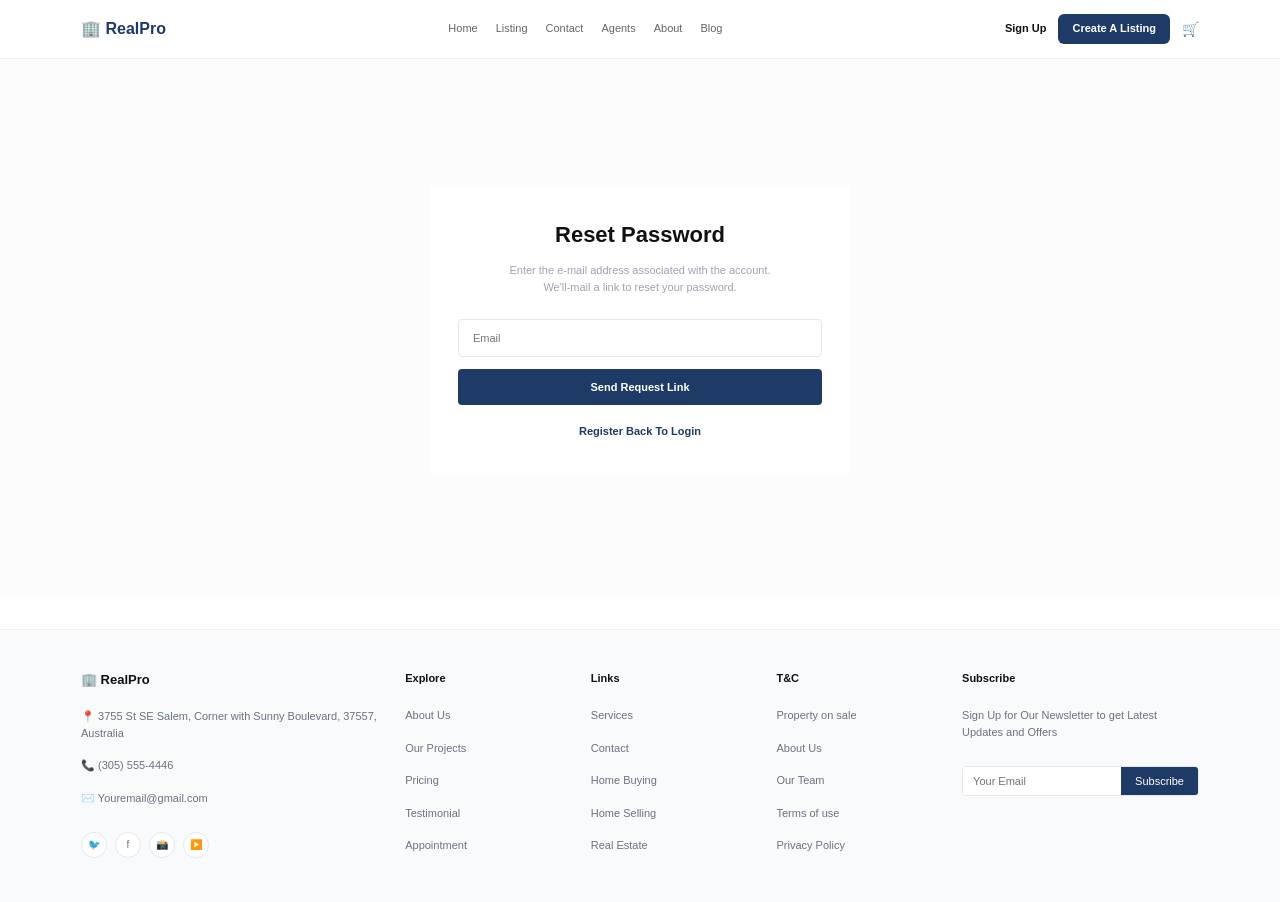
<file: reset-password.html>
<head>
<meta charset="UTF-8">
<meta name="viewport" content="width=device-width, initial-scale=1">
<title>Reset Password - RealPro</title>
<link rel="stylesheet" href="style.css">
</head>
</head>
<body>

<header class="top-header">
<div class="container">
<div class="logo">🏢 RealPro</div>
<div class="hamburger" onclick="toggleMenu()">☰</div>
<nav id="navMenu">
<a href="index.html">Home</a>
<a href="listing.html">Listing</a>
<a href="contact.html">Contact</a>
<a href="agent.html">Agents</a>
<a href="about.html">About</a>
<a href="blog.html">Blog</a>
</nav>
<div class="header-right">
<a href="signup.html" class="signup">Sign Up</a>
<a class="create-btn">Create A Listing</a>
<a class="cart">🛒</a>
</div>
</div>
</header>

<div class="reset-wrap">
<div class="reset-box">
<h2>Reset Password</h2>
<p class="sub">Enter the e-mail address associated with the account.<br>We'll-mail a link to reset your password.</p>

<form>
<input type="email" placeholder="Email" class="email-input">
<button type="submit" class="send-btn">Send Request Link</button>
<a href="signin.html" class="back-link">Register Back To Login</a>
</form>
</div>
</div>

<div class="blue-line"></div>

<footer class="main-footer">
<div class="container footer-grid">
<div class="f-col brand">
<div class="flogo">🏢 RealPro</div>
<p>📍 3755 St SE Salem, Corner with Sunny Boulevard, 37557, Australia</p>
<p>📞 (305) 555-4446</p>
<p>✉️ Youremail@gmail.com</p>
<div class="fsocials"><span>🐦</span><span>f</span><span>📸</span><span>▶️</span></div>
</div>
<div class="f-col"><h4>Explore</h4><a>About Us</a><a>Our Projects</a><a>Pricing</a><a>Testimonial</a><a>Appointment</a></div>
<div class="f-col"><h4>Links</h4><a>Services</a><a>Contact</a><a>Home Buying</a><a>Home Selling</a><a>Real Estate</a></div>
<div class="f-col"><h4>T&C</h4><a>Property on sale</a><a>About Us</a><a>Our Team</a><a>Terms of use</a><a>Privacy Policy</a></div>
<div class="f-col sub"><h4>Subscribe</h4><p>Sign Up for Our Newsletter to get Latest Updates and Offers</p><div class="subbox"><input placeholder="Your Email"><button>Subscribe</button></div></div>
</div>
</footer>

<script>
function toggleMenu(){
  document.getElementById('navMenu').classList.toggle('show');
}
</script>

<script>
// SHOW LOGGED IN USER IN HEADER
const loggedIn = localStorage.getItem('realpro_logged_in');
const savedUser = JSON.parse(localStorage.getItem('realpro_user'));
const headerRight = document.querySelector('.header-right');

if(loggedIn === 'true' && savedUser && headerRight){
  headerRight.innerHTML = `
    <span style="margin-right:10px; font-weight:600;">Hi, ${savedUser.name} 👋</span>
    <a onclick="logout()" style="cursor:pointer; background:#e74c3c; color:white; padding:6px 12px; border-radius:5px;">Logout</a>
    <a class="create-btn">Create A Listing</a>
    <a class="cart">🛒</a>
  `;
}

function logout(){
  localStorage.removeItem('realpro_logged_in');
  alert('Logged out');
  window.location.href = 'signin.html';
}
</script>

</body>
</html>
</file>
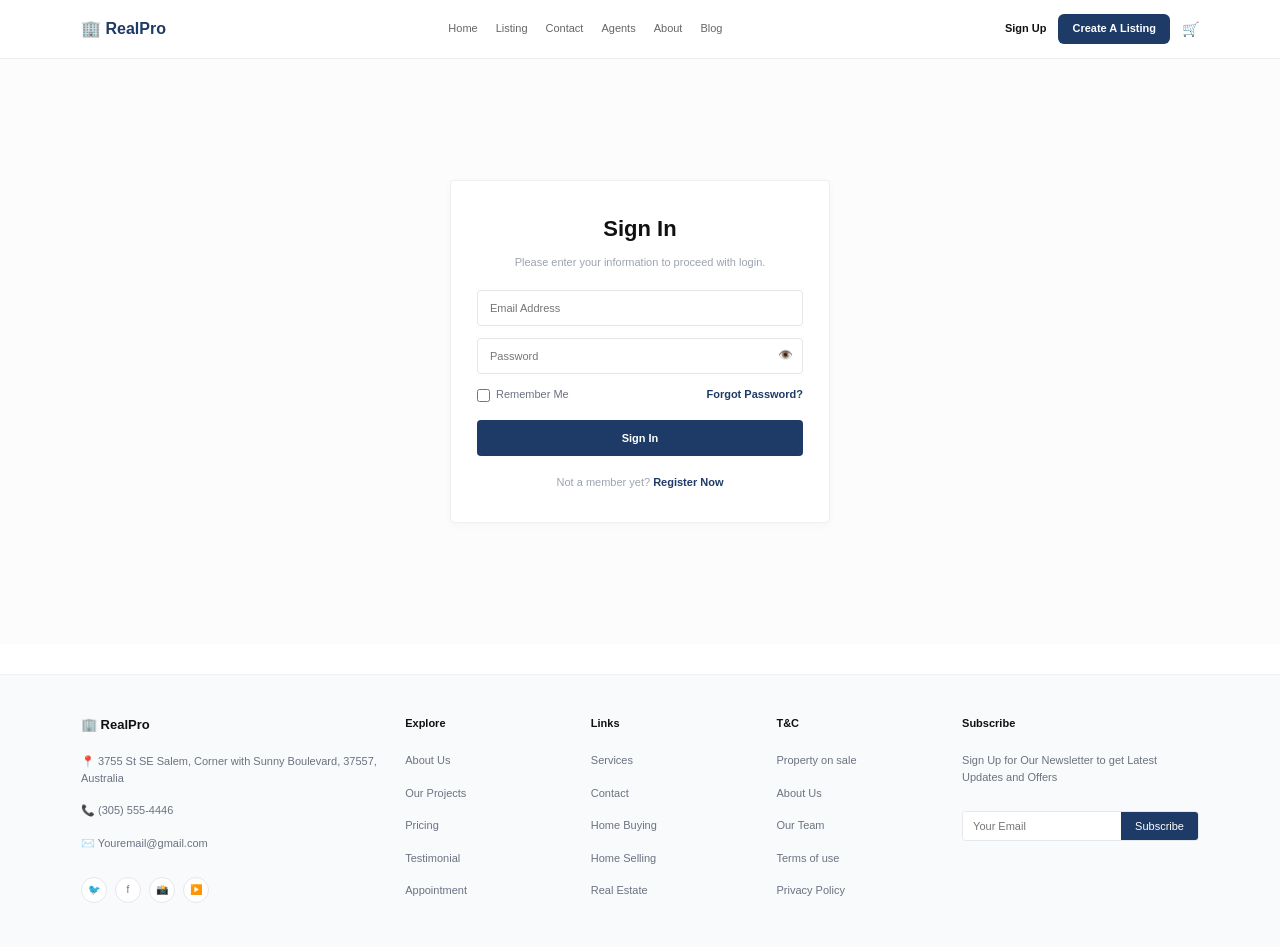
<file: signin.html>
<head>
<meta charset="UTF-8">
<meta name="viewport" content="width=device-width, initial-scale=1">
<title>Sign In - RealPro</title>
<link rel="stylesheet" href="style.css">
</head>
<body>

<header class="top-header">
<div class="container">
<div class="logo">🏢 RealPro</div>
<div class="hamburger" onclick="toggleMenu()">☰</div>
<nav id="navMenu">
<a href="index.html">Home</a>
<a href="listing.html">Listing</a>
<a href="contact.html">Contact</a>
<a href="agent.html">Agents</a>
<a href="about.html">About</a>
<a href="blog.html">Blog</a>
</nav>
<div class="header-right">
<a href="signup.html" class="signup">Sign Up</a>
<a class="create-btn">Create A Listing</a>
<a class="cart">🛒</a>
</div>
</div>
</header>

<div class="signin-wrap">
<div class="signin-box">
<h2>Sign In</h2>
<p class="sub">Please enter your information to proceed with login.</p>

<form>
<div class="field">
<input type="email" placeholder="Email Address" id="email" required>
</div>

<div class="field">
<input type="password" placeholder="Password" id="password" required>
<span class="eye" onclick="toggle()">👁️</span>
</div>

<div class="row">
<label><input type="checkbox"> Remember Me</label>
<a href="reset-password.html" class="forgot">Forgot Password?</a>
</div>

<button type="submit" class="signin-btn">Sign In</button>

<p class="bottom-text">Not a member yet? <a href="signup.html">Register Now</a></p>
</form>
</div>
</div>

<div class="blue-line"></div>

<footer class="main-footer">
<div class="container footer-grid">
<div class="f-col brand">
<div class="flogo">🏢 RealPro</div>
<p>📍 3755 St SE Salem, Corner with Sunny Boulevard, 37557, Australia</p>
<p>📞 (305) 555-4446</p>
<p>✉️ Youremail@gmail.com</p>
<div class="fsocials"><span>🐦</span><span>f</span><span>📸</span><span>▶️</span></div>
</div>
<div class="f-col"><h4>Explore</h4><a>About Us</a><a>Our Projects</a><a>Pricing</a><a>Testimonial</a><a>Appointment</a></div>
<div class="f-col"><h4>Links</h4><a>Services</a><a>Contact</a><a>Home Buying</a><a>Home Selling</a><a>Real Estate</a></div>
<div class="f-col"><h4>T&C</h4><a>Property on sale</a><a>About Us</a><a>Our Team</a><a>Terms of use</a><a>Privacy Policy</a></div>
<div class="f-col sub"><h4>Subscribe</h4><p>Sign Up for Our Newsletter to get Latest Updates and Offers</p><div class="subbox"><input placeholder="Your Email"><button>Subscribe</button></div></div>
</div>
</footer>

<script>
function toggle(){
  let p=document.getElementById('password');
  p.type = p.type==='password' ? 'text' : 'password';
}

function toggleMenu(){
  document.getElementById('navMenu').classList.toggle('show');
}

// LOGIN LOGIC - FIXED
document.querySelector('form').addEventListener('submit', function(e){
  e.preventDefault();
  const email = document.getElementById('email').value;
  const password = document.getElementById('password').value;
  
  const saved = JSON.parse(localStorage.getItem('realpro_user'));
  
  if(!saved){
    alert('No account found. Please sign up first');
    window.location.href = 'signup.html';
    return;
  }
  
  if(saved.email === email && saved.password === password){
    alert('Login successful! Welcome ' + saved.name);
    localStorage.setItem('realpro_logged_in', 'true');
    window.location.href = 'index.html';
  } else {
    alert('Wrong email or password');
  }
});
</script>

<script>
// SHOW LOGGED IN USER IN HEADER
const loggedIn = localStorage.getItem('realpro_logged_in');
const savedUser = JSON.parse(localStorage.getItem('realpro_user'));
const headerRight = document.querySelector('.header-right');

if(loggedIn === 'true' && savedUser && headerRight){
  headerRight.innerHTML = `
    <span style="margin-right:10px; font-weight:600;">Hi, ${savedUser.name} 👋</span>
    <a onclick="logout()" style="cursor:pointer; background:#e74c3c; color:white; padding:6px 12px; border-radius:5px;">Logout</a>
    <a class="create-btn">Create A Listing</a>
    <a class="cart">🛒</a>
  `;
}

function logout(){
  localStorage.removeItem('realpro_logged_in');
  alert('Logged out');
  window.location.href = 'signin.html';
}
</script>

</body>
</html>
</file>
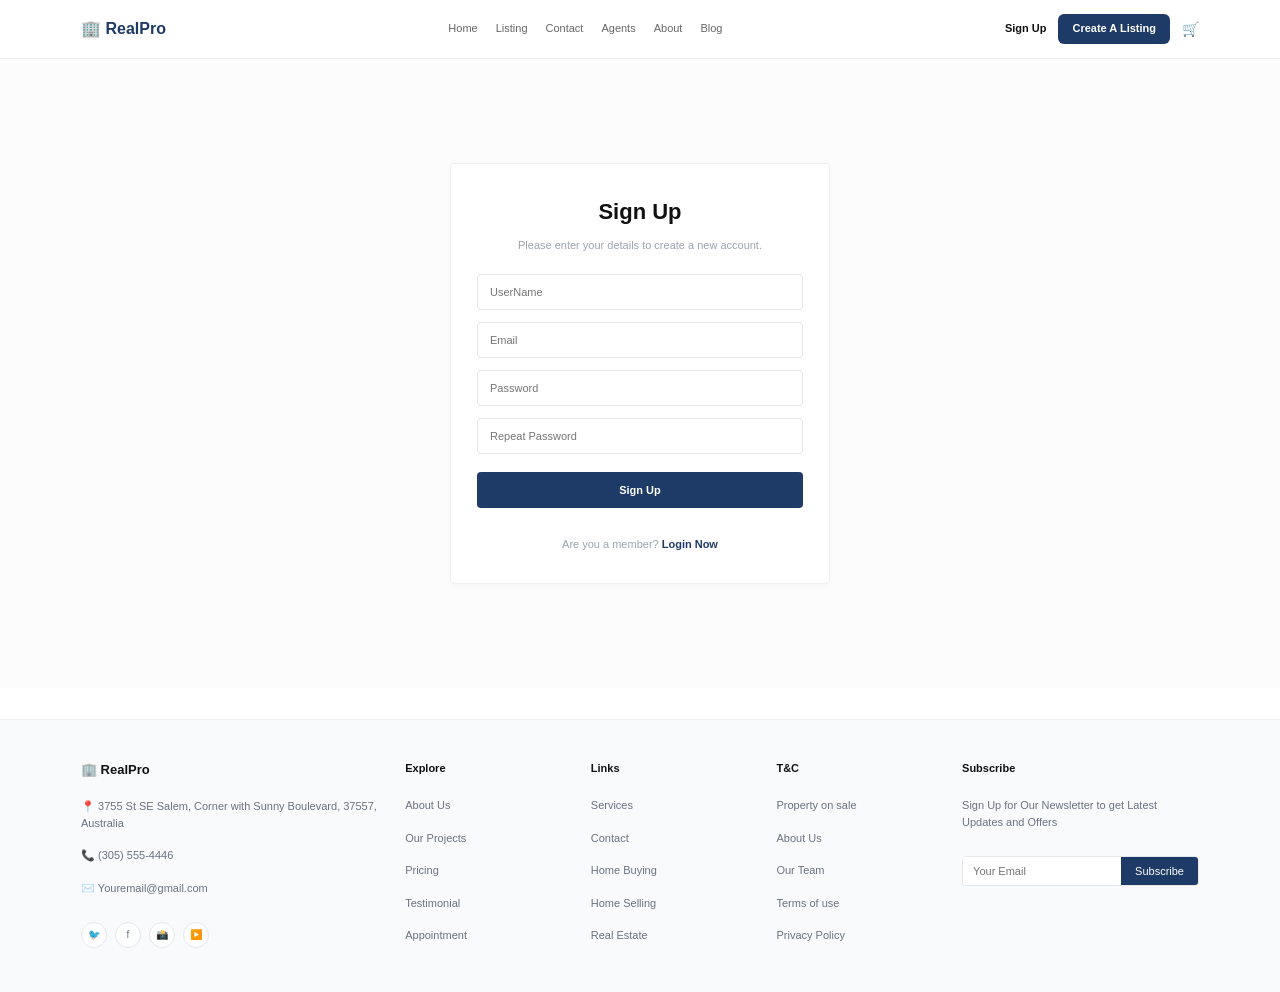
<file: signup.html>
<head>
<meta charset="UTF-8">
<meta name="viewport" content="width=device-width, initial-scale=1">
<title>Sign Up - RealPro</title>
<link rel="stylesheet" href="style.css">
</head>
<body>

<header class="top-header">
<div class="container">
<div class="logo">🏢 RealPro</div>
<div class="hamburger" onclick="toggleMenu()">☰</div>
<nav id="navMenu">
<a href="index.html">Home</a>
<a href="listing.html">Listing</a>
<a href="contact.html">Contact</a>
<a href="agent.html">Agents</a>
<a href="about.html">About</a>
<a href="blog.html">Blog</a>
</nav>
<div class="header-right">
<a href="signup.html" class="signup">Sign Up</a>
<a class="create-btn">Create A Listing</a>
<a class="cart">🛒</a>
</div>
</div>
</header>

<div class="signup-wrap">
<div class="signup-box">
<h2>Sign Up</h2>
<p class="sub">Please enter your details to create a new account.</p>

<form>
<input type="text" placeholder="UserName" id="name" required>
<input type="email" placeholder="Email" id="email" required>
<input type="password" placeholder="Password" id="password" required>
<input type="password" placeholder="Repeat Password" id="repeatPassword" required>
<button type="submit" class="up-btn">Sign Up</button>
<p class="login-link">Are you a member? <a href="signin.html">Login Now</a></p>
</form>
</div>
</div>

<div class="blue-line"></div>

<footer class="main-footer">
<div class="container footer-grid">
<div class="f-col brand">
<div class="flogo">🏢 RealPro</div>
<p>📍 3755 St SE Salem, Corner with Sunny Boulevard, 37557, Australia</p>
<p>📞 (305) 555-4446</p>
<p>✉️ Youremail@gmail.com</p>
<div class="fsocials"><span>🐦</span><span>f</span><span>📸</span><span>▶️</span></div>
</div>
<div class="f-col"><h4>Explore</h4><a>About Us</a><a>Our Projects</a><a>Pricing</a><a>Testimonial</a><a>Appointment</a></div>
<div class="f-col"><h4>Links</h4><a>Services</a><a>Contact</a><a>Home Buying</a><a>Home Selling</a><a>Real Estate</a></div>
<div class="f-col"><h4>T&C</h4><a>Property on sale</a><a>About Us</a><a>Our Team</a><a>Terms of use</a><a>Privacy Policy</a></div>
<div class="f-col sub"><h4>Subscribe</h4><p>Sign Up for Our Newsletter to get Latest Updates and Offers</p><div class="subbox"><input placeholder="Your Email"><button>Subscribe</button></div></div>
</div>
</footer>

<script>
function toggleMenu(){
  document.getElementById('navMenu').classList.toggle('show');
}


document.querySelector('form').addEventListener('submit', function(e){
  e.preventDefault();
  const name = document.getElementById('name').value;
  const email = document.getElementById('email').value;
  const password = document.getElementById('password').value;
  const repeat = document.getElementById('repeatPassword').value;

  if(password !== repeat){
    alert('Passwords do not match!');
    return;
  }

  localStorage.setItem('realpro_user', JSON.stringify({name, email, password}));
  alert('Signup successful! Now login with same email');
  window.location.href = 'signin.html';
});
</script>

<script>
// SHOW LOGGED IN USER IN HEADER
const loggedIn = localStorage.getItem('realpro_logged_in');
const savedUser = JSON.parse(localStorage.getItem('realpro_user'));
const headerRight = document.querySelector('.header-right');

if(loggedIn === 'true' && savedUser && headerRight){
  headerRight.innerHTML = `
    <span style="margin-right:10px; font-weight:600;">Hi, ${savedUser.name} 👋</span>
    <a onclick="logout()" style="cursor:pointer; background:#e74c3c; color:white; padding:6px 12px; border-radius:5px;">Logout</a>
    <a class="create-btn">Create A Listing</a>
    <a class="cart">🛒</a>
  `;
}

function logout(){
  localStorage.removeItem('realpro_logged_in');
  alert('Logged out');
  window.location.href = 'signin.html';
}
</script>

</body>
</html>
</file>
<file: style.css>
*{
  margin:0;
  padding:0;
  box-sizing:border-box;
  font-family:Inter,Arial,sans-serif
}
:root{
  --blue:#1e4b8a;
  --border:#e8eaf0;
  --muted:#6b7280;
  --light:#f8fafc
}
body{
  background:#fff;
  color:#222;
  line-height:1.6;
  font-size:14px
}
a{
  text-decoration:none;
  color:inherit
}
img{
  max-width:100%;
  display:block
}
.container{
  max-width:1200px;
  margin:auto;
  padding:0 20px
}
.text-center{
  text-align:center
}
.text-muted{
  color:var(--muted)
}
.small{
  font-size:12px
}
.tiny{
  font-size:11px
}
.mt{
  margin-top:16px
}
.mt-2{
  margin-top:30px
}
.pt-0{
  padding-top:0!important
}
.section{
  padding:50px 0
}
.section-title{
  font-size:26px;
  font-weight:700;
  margin-top:4px
}
.muted-label{
  letter-spacing:1px;
  color:#888
}
.text-blue{
  color:var(--blue)
}
.header{
  border-bottom:1px solid var(--border);
  position:sticky;top:0;background:#fff;z-index:1000}.header-inner{display:flex;justify-content:space-between;align-items:center;height:64px}.logo{font-weight:800;color:var(--blue);font-size:20px}.nav{display:flex;gap:20px;font-size:13px;font-weight:500}.nav a.active{color:var(--blue);border-bottom:2px solid #ff4d8d}.header-right{display:flex;align-items:center;gap:14px}.cart-icon{border:1px solid var(--border);width:32px;height:32px;border-radius:50%;display:flex;align-items:center;justify-content:center}
.btn{padding:9px 18px;border-radius:6px;font-size:13px;font-weight:600;display:inline-block;border:1px solid var(--border);background:#fff;text-align:center;cursor:pointer}.btn-primary{background:var(--blue);color:#fff;border-color:var(--blue)}.btn-outline{background:#fff;color:var(--blue);border-color:var(--blue)}.btn-light{background:#fff;color:#222}.btn-sm{padding:6px 14px;font-size:12px}
.hero-main{padding:60px 0 20px;background:#fff}.hero-grid{display:grid;grid-template-columns:1.1fr 0.9fr;gap:30px;align-items:center}.eyebrow{font-size:12px;margin-bottom:10px}.hero-title{font-size:42px;font-weight:800;line-height:1.05}.hero-accent{color:var(--blue)}.hero-visual{position:relative}.dot-pattern{position:absolute;top:-20px;left:-20px;width:80px;height:60px;background-image:radial-gradient(#3b82f6 2px,transparent 2px);background-size:14px 14px;opacity:.5}.hero-img-main{height:380px;width:100%;object-fit:cover}.hero-stat-card{position:absolute;bottom:20px;left:20px;background:#2c3e6b;color:#fff;padding:12px 16px;border-radius:8px;min-width:200px}.stat-top{display:flex;gap:10px;align-items:center}.stat-badge{background:#fff;color:#222;padding:6px 10px;border-radius:6px;font-weight:700;font-size:13px}
.experts-wrap{display:grid;grid-template-columns:1fr 1fr;background:#f2f2f3;border-radius:12px;overflow:hidden}.experts-left{padding:36px 30px}.stats-grid{display:grid;grid-template-columns:1fr 1fr;gap:20px}

.agents-wrap{display：grid;grid-template-columns：０.８fr １.４fr;gap：２４}px;align-items：center}.arrow-row{margin-top：２０}px;display:flex;gap：８}px}.arrow{width：２８}px;height：２８}px;border：１ px solid #ddd;border-radius：5０%;display:flex;align-items：center;justify-content：center;cursor:pointer}.active-arrow{background：var(--blue);color：#fff;border-color ：var(--blue)}.agents-right{display ：grid;grid-template-columns ：１fr １fr;gap ：１６}px}.agent-card-new{border-radius ：１０}px;overflow ：hidden;background ：#f8f8f8;position ：relative}.agent-card-new img{width ：１００%;height ：３２０}px;object-fit ：cover}.agent-info-box{position ：absolute;bottom ：１０}px;left ：１０}px;right ：１０}px;background ：#fff;border-radius ：８}px;padding ：１０}px;box-shadow ：₀ ４ px ₁₀ px rgba(₀,₀,₀,.₁)}
.footer-main{background:#f8f8;border-top:1px solid #e8eaf0;padding:50px 0 30px}
.footer-grid{display:grid;grid-template-columns:1.5fr 0.7fr 0.7fr 0.8fr 1.2fr;gap:30px}
.footer-col h4{font-size:14px;font-weight:700;margin-bottom:12px;color:#222}
.footer-col a{display:block;font-size:12px;color:#6b7280;margin:8px 0}
.footer-col a:hover{color:#1e4b8a}
.footer-logo{font-weight:800;color:#1e4b8a;font-size:18px;margin-bottom:12px}
.social-row{display:flex;gap:10px;margin-top:14px}
.social{width:22px;height:22px;display:flex;align-items:center;justify-content:center;font-size:12px;border-radius:4px;background:#fff;border:1px solid #eee;color:#1e4b8a}
.subscribe-box{display:flex;gap:0;margin-top:10px;border:1px solid #e8eaf0;border-radius:6px;overflow:hidden;background:#fff}
.subscribe-box input{border:none;flex:1;margin:0;border-radius:0;padding:8px 10px}
.subscribe-box .btn{border-radius:0 6px 6px 0;margin:0}


.contact-main { padding:20px 0 0; background:#fff; }
.page-title { font-size:26px; font-weight:800; text-align:center; margin:10px 0 22px; color:#111; }

.top-grid { display:grid; grid-template-columns:420px 1fr; gap:20px; align-items:start; margin-bottom:20px; }
.left-img { border-radius:10px; overflow:hidden; background:#f3f4f6; }
.left-img img { width:100%; height:520px; object-fit:cover; border-radius:10px; }

.right-form { background:#fff; }
.right-form .container { max-width:100%; padding:0; }
.contact-wrap { display:grid; grid-template-columns:1.1fr 0.9fr; gap:18px; }

.contact-form { background:#fff; border:1px solid #f0f0f0; border-radius:10px; padding:20px; box-shadow:0 2px 10px rgba(0,0,0,.04); }
.contact-form h2 { font-size:14px; font-weight:800; margin-bottom:4px; color:#111; }
.contact-form p { font-size:10px; color:#9ca3af; margin-bottom:14px; line-height:1.5; }
.contact-form input, .contact-form textarea { width:100%; border:1px solid #e5e7eb; border-radius:6px; padding:10px 12px; font-size:11px; outline:none; background:#fff; margin-bottom:12px; }
.contact-form textarea { height:90px; resize:none; }
.auth-btn { width:100%; background:#1e3a66; color:#fff; border:none; padding:10px; border-radius:6px; font-size:11px; font-weight:700; cursor:pointer; }
.auth-btn:hover { background:#15305a; }

.contact-info-box { background:#f8fafc; border:1px solid #f0f0f0; border-radius:10px; padding:20px; }
.contact-info-box h2 { font-size:14px; font-weight:800; margin-bottom:8px; color:#111; }
.contact-info-box p { font-size:11px; color:#6b7280; line-height:1.6; margin-bottom:10px; }
.contact-info-box p strong { color:#111; }
.fsocials { display:flex; gap:10px; margin-top:12px; font-size:12px; color:#6b7280; }

.map-img { margin-top:18px; border-radius:10px; overflow:hidden; border:1px solid #f0f0f0; }
.map-img img { width:100%; height:260px; object-fit:cover; }

.blue-line { height:4px; background:#1e3a66; margin-top:30px; }


.top-header { background:#fff !important; border-bottom:1px solid #eee !important; padding:14px 0 !important; position:sticky; top:0; z-index:100; }
.top-header .container { display:flex; justify-content:space-between; align-items:center; flex-wrap:wrap; max-width:1150px; margin:0 auto; padding:0 16px; }
.logo { font-weight:800 !important; color:#1e3a66 !important; font-size:16px !important; }
.top-header nav { display:flex; gap:24px; }
.top-header nav a { font-size:13px; color:#666 !important; font-weight:400; }
.top-header nav a.active { color:#1e3a66 !important; font-weight:700 !important; }
.header-right { display:flex; gap:12px; align-items:center; }
.signup { font-size:12px; color:#333; font-weight:600; }
.create-btn { background:#1e3a66; color:#fff; padding:8px 16px; border-radius:8px; font-size:12px; font-weight:600; cursor:pointer; }
.cart { font-size:14px; cursor:pointer; }

.breadcrumb { background:#f8fafc !important; padding:10px 0 !important; font-size:11px !important; color:#9ca3af !important; border-bottom:1px solid #f0f0f0 !important; }
.breadcrumb .container { max-width:1150px; margin:0 auto; padding:0 16px; }


.main-footer { background:#f8fafc !important; padding:40px 0 !important; border-top:1px solid #f0f0f0 !important; margin-top:30px !important; }
.footer-grid { display:grid; grid-template-columns:1.6fr 0.7fr 0.7fr 0.8fr 1.2fr; gap:20px; max-width:1150px; margin:0 auto; padding:0 16px; }
.f-col { display:flex; flex-direction:column; gap:8px; }
.f-col h4 { font-size:12px; font-weight:700; color:#111 !important; }
.f-col a, .f-col p { font-size:11px; color:#6b7280 !important; line-height:1.5; }
.flogo { font-weight:800; color:#1e3a66; font-size:14px; }
.f-col.brand p span { margin-right:6px; }
.fsocials { display:flex; gap:10px; margin-top:8px; font-size:11px; }
.subbox { display:flex; border:1px solid #d1d5db; border-radius:6px; overflow:hidden; background:#fff; margin-top:6px; }
.subbox input { border:none; padding:7px 10px; font-size:11px; flex:1; outline:none; }
.subbox button { background:#1e3a66; color:#fff; border:none; padding:0 14px; font-size:11px; cursor:pointer; }
.blue-line { display:none; } /* hide blue line for Contact if your image shows light footer */


.compare-main { padding:24px 16px 50px; background:#fff; max-width:1150px; margin:0 auto; }
.compare-title { text-align:center; font-size:24px; font-weight:800; margin-bottom:22px; color:#111; }

.compare-table-wrapper { border:1px solid #f0f0f0; border-radius:10px; overflow:hidden; overflow-x:auto; background:#fff; box-shadow:0 2px 10px rgba(0,0,0,.04); }
.compare-table { width:100%; border-collapse:collapse; min-width:800px; }
.compare-table th, .compare-table td { padding:12px 14px; text-align:center; font-size:11px; border-bottom:1px solid #f1f1f1; border-right:1px solid #f1f1f1; vertical-align:middle; }
.compare-table th { background:#fff; padding:14px; font-weight:400; }
.compare-table td { color:#6b7280; }
.compare-table td:first-child { background:#f8fafc; font-weight:700; color:#111; width:160px; text-align:left; font-size:11px; }
.compare-table tr:last-child td { border-bottom:none; }

.prop-head { position:relative; border-radius:8px; overflow:hidden; max-width:220px; margin:0 auto; }
.prop-head img { width:100%; height:140px; object-fit:cover; display:block; border-radius:8px; }
.close { position:absolute; top:8px; right:8px; background:#fff; width:20px; height:20px; border-radius:50%; display:flex; justify-content:center; align-items:center; font-size:10px; cursor:pointer; color:#333; z-index:2; box-shadow:0 2px 6px rgba(0,0,0,.15); }

.tick { color:#22c55e; font-weight:700; font-size:13px; }
.dash { color:#d1d5db; font-size:13px; }

.compare-table tbody tr:nth-child(1) td { font-weight:700; color:#111; font-size:12px; }
.compare-table tbody tr:nth-child(2) td { font-weight:700; color:#1e3a66; }


.main { padding:20px 0 40px; background:#fff; }
.title { font-size:24px; font-weight:800; text-align:center; margin:10px 0 22px; color:#111; }

.blog-top { display:grid; grid-template-columns:1.65fr 1fr; gap:20px; margin-bottom:24px; }
.featured { position:relative; border-radius:12px; overflow:hidden; background:#fff; box-shadow:0 2px 10px rgba(0,0,0,.06); }
.featured img { height:360px; width:100%; object-fit:cover; display:block; }
.feat-text { position:absolute; bottom:0; left:0; right:0; background:linear-gradient(transparent, rgba(0,0,0,.8)); color:#fff; padding:20px; }
.feat-text h3 { font-size:18px; font-weight:700; margin-bottom:6px; color:#fff; }
.feat-text .meta { font-size:10px; color:#e5e7eb; display:flex; gap:10px; }
.feat-text p { font-size:11px; color:#e5e7eb; margin-top:6px; line-height:1.4; }

.side-list { display:flex; flex-direction:column; gap:12px; }
.side-card { background:#fff; border-radius:10px; padding:10px; display:grid; grid-template-columns:90px 1fr; gap:12px; align-items:center; box-shadow:0 1px 4px rgba(0,0,0,.06); border:1px solid #f0f0f0; }
.side-card img { height:70px; border-radius:6px; width:100%; object-fit:cover; }
.side-card h5 { font-size:11px; font-weight:700; line-height:1.3; color:#111; margin-bottom:4px; }
.side-card .meta { font-size:9px; color:#6b7280; display:flex; gap:8px; }

.toolbar { display:flex; justify-content:space-between; align-items:center; background:#fff; padding:12px 16px; border-radius:10px; margin-bottom:20px; box-shadow:0 1px 4px rgba(0,0,0,.06); border:1px solid #f0f0f0; }
.search-box { display:flex; gap:0; border:1px solid #e5e7eb; border-radius:6px; overflow:hidden; background:#fff; }
.search-box input { border:none; padding:8px 12px; font-size:11px; outline:none; width:220px; background:#fff; }
.search-box button { background:#1e3a66; color:#fff; border:none; padding:8px 16px; font-size:11px; font-weight:600; cursor:pointer; }
.toolbar select { border:1px solid #e5e7eb; padding:8px 12px; border-radius:6px; font-size:11px; background:#fff; }

.grid { display:grid; grid-template-columns:repeat(3,1fr); gap:20px; }
.grid .card { background:#fff; border-radius:10px; overflow:hidden; box-shadow:0 1px 4px rgba(0,0,0,.06); border:1px solid #f0f0f0; transition:.2s; }
.grid .card:hover { transform:translateY(-3px); box-shadow:0 8px 20px rgba(0,0,0,.08); }
.grid .card img { height:180px; width:100%; object-fit:cover; }
.grid .card-body { padding:14px; }
.grid .card-body h5 { font-size:11.5px; font-weight:700; line-height:1.3; margin-bottom:6px; color:#111; }
.grid .card-body .meta { font-size:9px; color:#6b7280; display:flex; gap:8px; margin-top:4px; }
.grid .card-body p { font-size:10.5px; color:#6b7280; margin-top:6px; line-height:1.4; }

.card.advert { background:#1e3a66 !important; color:#fff; padding:22px; text-align:center; display:flex; flex-direction:column; justify-content:center; align-items:center; border:none !important; }
.card.advert h3 { font-size:16px; margin-bottom:8px; color:#fff; font-weight:800; }
.card.advert p { font-size:11px; color:#cbd5e1; margin-bottom:14px; line-height:1.5; }
.try-btn { background:#fff; color:#1e3a66; padding:8px 16px; border-radius:6px; font-size:11px; font-weight:700; display:inline-block; text-decoration:none; }
.ad-imgs { display:flex; gap:6px; justify-content:center; margin-top:14px; }
.ad-imgs img { width:60px; height:50px; border-radius:4px; object-fit:cover; }

.pagination { display:flex; justify-content:center; align-items:center; gap:8px; margin:30px 0; }
.pagination a, .pagination span { border:1px solid #e5e7eb; background:#fff; padding:6px 12px; border-radius:6px; font-size:11px; color:#111; text-decoration:none; }
.pagination a.active { background:#1e3a66; color:#fff; border-color:#1e3a66; }


.footer { background:#0f172a; color:#cbd5e1; padding:40px 0 30px; margin-top:40px; }
.footer-inner { max-width:1150px; margin:0 auto; padding:0 16px; display:grid; grid-template-columns:1.5fr 1fr 1fr 1fr 1.5fr; gap:20px; }
.footer .logo { color:#fff; font-weight:800; font-size:16px; margin-bottom:12px; }
.footer .small { font-size:11px; color:#94a3b8; margin:4px 0; }
.footer .links { display:flex; flex-direction:column; gap:6px; margin-top:10px; }
.footer .links a { font-size:11px; color:#94a3b8; text-decoration:none; }
.footer h4 { color:#fff; font-size:12px; margin-bottom:10px; font-weight:700; }
.footer .subscribe .sub-box { display:flex; margin-top:10px; border:1px solid #334155; border-radius:6px; overflow:hidden; background:#1e293b; }
.footer .subscribe input { background:transparent; border:none; padding:8px 12px; font-size:11px; color:#fff; flex:1; outline:none; }
.footer .subscribe button { background:#fff; color:#0f172a; border:none; padding:8px 14px; font-size:11px; font-weight:700; cursor:pointer; }
.footer .sub-text { font-size:11px; color:#94a3b8; margin-top:4px; }


.header { background:#fff; border-bottom:1px solid #eee; padding:14px 0; position:sticky; top:0; z-index:100; }
.header .container { display:flex; justify-content:space-between; align-items:center; max-width:1150px; margin:0 auto; padding:0 16px; }
.header .logo { font-weight:800; color:#1e3a66; font-size:16px; }
.header nav { display:flex; gap:24px; }
.header nav a { font-size:13px; color:#666; }
.header nav a.active { color:#1e3a66; font-weight:700; }
.head-right { display:flex; gap:12px; align-items:center; }
.sign { font-size:12px; color:#333; font-weight:600; }
.create { background:#1e3a66; color:#fff; padding:8px 16px; border-radius:8px; font-size:12px; font-weight:600; }

.narrow { max-width:800px; margin:0 auto; padding:20px 16px 0; background:#fff; }
.meta-top { display:flex; gap:16px; font-size:11px; color:#9ca3af; margin-bottom:10px; }
.big-title { font-size:26px; font-weight:800; line-height:1.2; color:#111; margin-bottom:16px; }
.main-img { width:100%; height:380px; object-fit:cover; border-radius:10px; margin-bottom:20px; }
.text p { font-size:12px; color:#6b7280; line-height:1.7; margin-bottom:14px; }
.text h3 { font-size:15px; font-weight:800; color:#111; margin:20px 0 10px; }

.tags-share { display:flex; justify-content:space-between; align-items:center; border-top:1px solid #f0f0f0; border-bottom:1px solid #f0f0f0; padding:14px 0; margin-top:20px; flex-wrap:wrap; gap:10px; }
.tags { display:flex; gap:8px; align-items:center; font-size:11px; }
.tags a { border:1px solid #e5e7eb; padding:5px 10px; border-radius:20px; font-size:10px; color:#6b7280; text-decoration:none; }
.tags a.active { background:#1e3a66; color:#fff; border-color:#1e3a66; }
.share { display:flex; gap:8px; align-items:center; font-size:11px; color:#6b7280; }
.share a { width:24px; height:24px; border:1px solid #e5e7eb; border-radius:50%; display:flex; justify-content:center; align-items:center; font-size:10px; text-decoration:none; color:#6b7280; }

.prev-next { display:flex; justify-content:space-between; align-items:center; margin:24px 0; gap:10px; }
.pn-left, .pn-right { display:flex; gap:10px; align-items:center; border:1px solid #f0f0f0; border-radius:8px; padding:12px 16px; background:#fff; flex:1; }
.pn-left small, .pn-right small { font-size:9px; color:#9ca3af; text-transform:uppercase; display:block; }
.pn-left p, .pn-right p { font-size:11px; font-weight:700; color:#111; }
.pn-right { justify-content:flex-end; text-align:right; }
.circle { width:24px; height:24px; border:1px solid #e5e7eb; border-radius:50%; display:flex; justify-content:center; align-items:center; font-size:12px; }

.comments { margin-top:30px; }
.comments h3 { font-size:16px; font-weight:800; margin-bottom:16px; color:#111; }
.comment { display:flex; gap:12px; margin-bottom:16px; }
.comment img { width:36px; height:36px; border-radius:50%; }
.comment h5 { font-size:11px; font-weight:700; color:#111; }
.comment h5 span { font-weight:400; color:#9ca3af; font-size:10px; }
.comment p { font-size:11px; color:#6b7280; line-height:1.5; margin:6px 0; }
.reply { font-size:10px; color:#1e3a66; font-weight:600; text-decoration:none; }
.reply-level { margin-left:48px; }

.leave { background:#f8fafc; border:1px solid #f0f0f0; border-radius:10px; padding:20px; margin-top:20px; }
.leave h3 { font-size:14px; font-weight:800; margin-bottom:14px; color:#111; }
.form-row { display:grid; grid-template-columns:1fr 1fr; gap:12px; margin-bottom:12px; }
.leave input, .leave textarea { width:100%; border:1px solid #e5e7eb; border-radius:6px; padding:10px 12px; font-size:11px; outline:none; background:#fff; }
.leave textarea { height:100px; resize:none; }
.post-btn { background:#1e3a66; color:#fff; border:none; padding:10px 20px; border-radius:6px; font-size:11px; font-weight:700; cursor:pointer; margin-top:6px; }


section.featured { max-width:1150px; margin:40px auto 0; padding:0 16px 30px; }
section.featured h2 { text-align:center; font-size:20px; font-weight:800; margin-bottom:20px; color:#111; }
.feat-grid { display:grid; grid-template-columns:1fr 1fr 1fr; gap:18px; }
.feat-card { background:#fff; border:1px solid #f0f0f0; border-radius:10px; overflow:hidden; box-shadow:0 2px 8px rgba(0,0,0,.04); }
.feat-card img { width:100%; height:180px; object-fit:cover; }
.feat-body { padding:14px; }
.feat-body h4 { font-size:11.5px; font-weight:700; line-height:1.3; margin-bottom:6px; color:#111; }
.feat-meta { display:flex; gap:10px; font-size:9px; color:#9ca3af; margin-bottom:6px; }
.feat-body p { font-size:10.5px; color:#6b7280; line-height:1.4; }
.view-all-wrap { text-align:center; margin-top:20px; }
.view-all { display:inline-block; border:1px solid #e5e7eb; padding:8px 20px; border-radius:6px; font-size:11px; color:#111; text-decoration:none; background:#fff; }


.real-footer { background:#f8fafc; border-top:1px solid #f0f0f0; padding:40px 0; margin-top:40px; }
.footer-wrap { max-width:1150px; margin:0 auto; padding:0 16px; display:grid; grid-template-columns:1.6fr 0.7fr 0.7fr 0.8fr 1.2fr; gap:20px; }
.f-col { display:flex; flex-direction:column; gap:8px; }
.f-col h4 { font-size:12px; font-weight:700; color:#111; }
.f-col a { font-size:11px; color:#6b7280; text-decoration:none; }
.f-logo { font-weight:800; color:#1e3a66; font-size:14px; margin-bottom:6px; }
.f-col p { font-size:11px; color:#6b7280; line-height:1.5; }
.f-icon { margin-right:6px; }
.f-socials { display:flex; gap:10px; margin-top:8px; font-size:11px; }
.f-sub .sub-p { font-size:11px; color:#6b7280; line-height:1.4; }
.sub-form { display:flex; border:1px solid #d1d5db; border-radius:6px; overflow:hidden; background:#fff; margin-top:8px; }
.sub-form input { border:none; padding:7px 10px; font-size:11px; flex:1; outline:none; }
.sub-form button { background:#1e3a66; color:#fff; border:none; padding:0 14px; font-size:11px; cursor:pointer; }


.agent-grid{
  display: grid !important;
  grid-template-columns: repeat(3, 260px) !important;
  gap: 20px !important;
  justify-content: center !important;
  margin: 0 auto !important;
  max-width: 900px !important;
}
.agent-card{
  width: 260px !important;
  background: #f1f2f4 !important;
  border-radius: 10px !important;
  overflow: hidden !important;
  border: 1px solid #eee !important;
  display: flex !important;
  flex-direction: column !important;
}
.agent-card img{
  width: 100% !important;
  height: 210px !important;
  object-fit: contain !important;
  object-position: center bottom !important;
  background: #f1f2f4 !important;
  padding-top: 15px !important;
  display: block !important;
  margin: 0 auto !important;
}
.agent-card .info{
  background: #ffffff !important;
  width: 100% !important;
  padding: 12px !important;
  text-align: left !important;
  margin-top: 0 !important;
}


.more-wrap{
  width:100% !important;
  display:flex !important;
  justify-content:center !important;
  align-items:center !important;
  margin:26px auto 40px auto !important;
  text-align:center !important;
}
.view-more{
  display:inline-block !important;
  margin:0 auto !important;
  background:#fff !important;
  border:1px solid #e5e7eb !important;
  padding:8px 22px !important;
  border-radius:8px !important;
  font-size:11px !important;
  font-weight:600 !important;
  cursor:pointer;
}


.page-body { padding:20px 16px 30px; max-width:1150px; margin:0 auto; background:#fff; }
.big-title { font-size:22px; font-weight:800; margin-bottom:16px; color:#111; }

.content-grid { display:grid; grid-template-columns:2.2fr 0.9fr; gap:24px; }

.agent-profile { background:#fff; border:1px solid #f0f0f0; border-radius:10px; padding:16px; display:flex; gap:16px; align-items:center; box-shadow:0 1px 4px rgba(0,0,0,.05); margin-bottom:18px; }
.agent-profile img { width:100px; height:120px; object-fit:contain; background:#f1f2f4; border-radius:8px; }
.profile-info h3 { font-size:15px; font-weight:800; margin-bottom:8px; }
.info-grid { display:grid; grid-template-columns:1fr 1fr; gap:6px 20px; }
.info-grid p { font-size:11px; color:#6b7280; margin-bottom:4px; }
.label { font-weight:700; color:#111; }
.social-icons { display:flex; gap:10px; margin-top:10px; font-size:11px; }
.social-icons span { width:24px; height:24px; border:1px solid #e5e7eb; border-radius:50%; display:flex; justify-content:center; align-items:center; cursor:pointer; }

.about-sec { background:#fff; border:1px solid #f0f0f0; border-radius:10px; padding:16px; margin-bottom:18px; }
.about-sec h4 { font-size:13px; font-weight:800; margin-bottom:8px; }
.about-sec p { font-size:11px; color:#6b7280; line-height:1.6; }

.tabs { display:flex; gap:18px; border-bottom:1px solid #f0f0f0; margin-bottom:16px; padding-bottom:0; }
.tabs a { font-size:12px; padding:8px 2px; color:#9ca3af; border-bottom:2px solid transparent; cursor:pointer; }
.tabs a.active { color:#111; font-weight:700; border-bottom-color:#111; }

.house-grid { display:grid; grid-template-columns:repeat(3,1fr); gap:16px; }
.house-card { background:#fff; border:1px solid #f0f0f0; border-radius:10px; overflow:hidden; box-shadow:0 1px 4px rgba(0,0,0,.04); }
.house-img { position:relative; }
.house-img img { width:100%; height:140px; object-fit:cover; }
.badge { position:absolute; top:8px; left:8px; background:#1e3a66; color:#fff; font-size:9px; padding:4px 8px; border-radius:4px; font-weight:600; }
.house-body { padding:12px; }
.house-body h4 { font-size:11.5px; font-weight:700; margin-bottom:4px; color:#111; }
.loc { font-size:9.5px; color:#9ca3af; margin-bottom:8px; }
.specs { display:flex; gap:10px; font-size:9.5px; color:#6b7280; border-top:1px solid #f5f5f5; border-bottom:1px solid #f5f5f5; padding:8px 0; margin-bottom:8px; }
.price-row { display:flex; justify-content:space-between; align-items:center; }
.price b { font-size:12px; color:#111; }
.price small { font-size:9px; color:#9ca3af; }
.price-row button { border:1px solid #e5e7eb; background:#fff; padding:5px 10px; border-radius:6px; font-size:9px; font-weight:600; cursor:pointer; }


.contact-card { background:#fff; border:1px solid #f0f0f0; border-radius:10px; padding:16px; box-shadow:0 1px 4px rgba(0,0,0,.05); position:sticky; top:80px; }
.contact-card h3 { font-size:14px; font-weight:800; margin-bottom:12px; }
.contact-card input, .contact-card textarea { width:100%; border:1px solid #e5e7eb; border-radius:6px; padding:9px 10px; font-size:11px; margin-bottom:10px; outline:none; background:#fff; }
.contact-card textarea { height:80px; resize:none; }
.btn-row { display:flex; gap:8px; margin-top:6px; }
.call { flex:1; background:#fff; border:1px solid #1e3a66; color:#1e3a66; padding:8px; border-radius:6px; font-size:10px; font-weight:700; cursor:pointer; }
.send { flex:1; background:#1e3a66; color:#fff; border:none; padding:8px; border-radius:6px; font-size:10px; font-weight:700; cursor:pointer; }


.about-main { padding:20px 16px 40px; max-width:1150px; margin:0 auto; background:#fff; }
.head-center { text-align:center; margin-bottom:20px; }
.head-center h1 { font-size:26px; font-weight:800; margin-bottom:6px; color:#111; }
.head-center p { font-size:12px; color:#6b7280; }

.hero-img { border-radius:12px; overflow:hidden; margin-bottom:36px; }
.hero-img img { width:100%; height:380px; object-fit:cover; }

.vision-section { text-align:center; margin-bottom:40px; }
.vision-section h2, .story-text h2, .mission-text h2, .team-head h2 { font-size:20px; font-weight:800; margin-bottom:14px; color:#111; }
.vision-grid { display:grid; grid-template-columns:repeat(3,1fr); gap:20px; margin-top:18px; }
.v-card { background:#fff; border:1px solid #f0f0f0; border-radius:10px; padding:20px; text-align:center; box-shadow:0 1px 4px rgba(0,0,0,.04); }
.v-icon { width:40px; height:40px; background:#f1f5f9; border-radius:8px; display:flex; justify-content:center; align-items:center; margin:0 auto 10px; font-size:16px; }
.v-card h4 { font-size:12px; font-weight:700; margin-bottom:6px; }
.v-card p { font-size:11px; color:#6b7280; line-height:1.5; }

.story-section { margin-bottom:40px; }
.story-grid { display:grid; grid-template-columns:0.9fr 1.1fr; gap:30px; align-items:center; }
.story-img img, .mission-img img { width:100%; height:320px; object-fit:cover; border-radius:10px; }
.story-text p, .mission-text p { font-size:11.5px; color:#6b7280; line-height:1.7; margin-bottom:10px; }
.explore-btn { display:inline-block; background:#1e3a66; color:#fff; padding:8px 16px; border-radius:6px; font-size:11px; font-weight:600; margin-top:10px; cursor:pointer; }

.mission-section { background:#f8fafc; border-radius:12px; padding:30px; margin-bottom:40px; }
.mission-grid { display:grid; grid-template-columns:1.1fr 0.9fr; gap:30px; align-items:center; }

.team-section { text-align:center; }
.team-head { max-width:600px; margin:0 auto 20px; }
.team-head p { font-size:11px; color:#6b7280; line-height:1.5; }
.team-grid { display:grid; grid-template-columns:repeat(3,1fr); gap:20px; text-align:left; }
.team-card { background:#fff; border:1px solid #f0f0f0; border-radius:10px; overflow:hidden; box-shadow:0 1px 4px rgba(0,0,0,.04); }
.team-card img { width:100%; height:260px; object-fit:cover; }
.team-info { display:flex; justify-content:space-between; align-items:center; padding:12px; }
.team-left h4 { font-size:11.5px; font-weight:700; }
.team-left span { font-size:9.5px; color:#9ca3af; }
.team-social { font-size:11px; color:#6b7280; display:flex; gap:8px; font-weight:700; }


.section { padding:20px 0 30px; }
.pt { padding-top:20px; }
.mt-2 { margin-top:20px; }
.mt-3 { margin-top:24px; }
.text-center { text-align:center; }
.small { font-size:11px; }
.text-muted { color:#9ca3af; }
.text-blue { color:#1e3a66; }

.breadcrumb-bar { background:#f8fafc; padding:10px 16px; font-size:11px; color:#9ca3af; border-bottom:1px solid #f0f0f0; }
.breadcrumb-bar a { color:#9ca3af; }

.listing-head { display:flex; justify-content:space-between; align-items:center; margin-bottom:14px; flex-wrap:wrap; gap:10px; }
.section-title { font-size:22px; font-weight:800; color:#111; }
.listing-controls { display:flex; gap:12px; align-items:center; }
.sort { border:1px solid #e5e7eb; border-radius:6px; padding:6px 12px; font-size:11px; background:#fff; color:#111; display:flex; gap:6px; cursor:pointer; }
.view-icons { display:flex; border:1px solid #e5e7eb; border-radius:6px; overflow:hidden; }
.view-icon { padding:6px 10px; font-size:11px; color:#9ca3af; cursor:pointer; }
.active-icon { background:#1e3a66; color:#fff !important; }


.filter-bar { display:flex; gap:10px; align-items:center; flex-wrap:wrap; background:#fff; border:1px solid #f0f0f0; border-radius:8px; padding:10px; }
.filter-bar input { flex:1; min-width:180px; border:1px solid #e5e7eb; border-radius:6px; padding:8px 10px; font-size:11px; outline:none; }
.select { border:1px solid #e5e7eb; border-radius:6px; padding:8px 14px; font-size:11px; display:flex; gap:8px; background:#fff; cursor:pointer; color:#6b7280; }
.icon-btn { width:32px; height:32px; border:1px solid #e5e7eb; border-radius:6px; background:#fff; cursor:pointer; }
.btn { display:inline-block; border-radius:6px; font-size:11px; font-weight:600; padding:8px 14px; cursor:pointer; text-align:center; }
.btn-primary { background:#1e3a66; color:#fff !important; border:none; }
.btn-outline { background:#fff; border:1px solid #e5e7eb; color:#111 !important; }
.btn-sm { padding:7px 14px; }


.grid-3 { display:grid; grid-template-columns:repeat(3,1fr); gap:18px; max-width:1000px; margin:0 auto; }

.prop-card-grid { background:#fff; border:1px solid #f0f0f0; border-radius:10px; overflow:hidden; box-shadow:0 1px 4px rgba(0,0,0,.04); transition:.2s; }
.prop-card-grid:hover { box-shadow:0 6px 20px rgba(0,0,0,.08); }
.active-card { border-color:#1e3a66; }

.card-img { position:relative; }
.card-img img { width:100%; height:170px; object-fit:cover; }
.badge-rent { position:absolute; top:10px; left:10px; background:#1e3a66; color:#fff; font-size:9px; padding:4px 8px; border-radius:4px; font-weight:600; }
.card-actions { position:absolute; top:10px; right:10px; display:flex; gap:6px; }
.card-actions span { width:26px; height:26px; background:#fff; border-radius:50%; display:flex; justify-content:center; align-items:center; font-size:10px; cursor:pointer; box-shadow:0 1px 4px rgba(0,0,0,.1); }

.card-body { padding:12px; }
.card-body h4 { font-size:12px; font-weight:700; margin-bottom:4px; color:#111; }
.prop-meta { display:flex; gap:12px; font-size:10px; color:#6b7280; border-top:1px solid #f5f5f5; border-bottom:1px solid #f5f5f5; padding:8px 0; margin:8px 0; }
.prop-footer { display:flex; justify-content:space-between; align-items:center; }
.price { font-size:12px; font-weight:700; color:#111; }


.header-inner { display:flex; justify-content:space-between; align-items:center; max-width:1150px; margin:0 auto; padding:0 16px; }

.filter-bar-new { display:flex; gap:10px; align-items:center; flex-wrap:wrap; max-width:1000px; margin:0 auto 10px; background:#fff; border:1px solid #f0f0f0; border-radius:8px; padding:10px; }
.filter-input { flex:1; min-width:160px; border:1px solid #e5e7eb; border-radius:6px; padding:8px 10px; font-size:11px; outline:none; }
.filter-drop { border:1px solid #e5e7eb; border-radius:6px; padding:8px 14px; font-size:11px; background:#fff; display:flex; gap:6px; color:#6b7280; cursor:pointer; }

.filter-bar-second { display:flex; gap:14px; flex-wrap:wrap; max-width:1000px; margin:0 auto 18px; background:#f8fafc; border:1px solid #f0f0f0; border-radius:8px; padding:10px; }
.filter-group { display:flex; align-items:center; gap:6px; border:1px solid #e5e7eb; border-radius:6px; padding:6px 10px; background:#fff; flex:1; min-width:200px; }
.filter-label { font-size:10px; font-weight:700; color:#111; white-space:nowrap; }
.filter-group input { border:none; font-size:10px; outline:none; width:70px; background:transparent; }
.rs { font-size:9px; color:#9ca3af; background:#f3f4f6; padding:2px 6px; border-radius:4px; }


.list-view { display:flex; flex-direction:column; gap:14px; max-width:800px; margin:0 auto; }
.list-card { display:grid; grid-template-columns:220px 1fr; background:#fff; border:1px solid #f0f0f0; border-radius:10px; overflow:hidden; box-shadow:0 1px 4px rgba(0,0,0,.04); }
.list-img { position:relative; }
.list-img img { width:100%; height:100%; min-height:150px; object-fit:cover; }
.list-body { padding:14px 16px; display:flex; flex-direction:column; justify-content:space-between; }
.list-body h4 { font-size:13px; font-weight:700; margin-bottom:4px; }
.list-body .prop-meta { border:none; padding:6px 0; margin:6px 0; border-top:1px solid #f5f5f5; border-bottom:1px solid #f5f5f5; }


.list-view + .text-center { display:flex !important; justify-content:center !important; }


.filter-drop { position:relative; user-select:none; }
.active-drop { border-color:#1e3a66 !important; color:#1e3a66 !important; font-weight:600; }

.drop-menu {
  position:absolute;
  top:110%;
  left:0;
  background:#fff;
  border:1px solid #e5e7eb;
  border-radius:8px;
  box-shadow:0 8px 24px rgba(0,0,0,.1);
  padding:10px;
  min-width:160px;
  z-index:99;
  display:none;
}
.drop-menu.show { display:block; }
.drop-menu label {
  display:flex;
  align-items:center;
  gap:8px;
  font-size:11px;
  color:#374151;
  padding:5px 2px;
  cursor:pointer;
}
.drop-menu input[type="checkbox"] { accent-color:#1e3a66; }

.beds-menu { min-width:200px; }
.beds-top {
  display:flex;
  gap:6px;
  margin-bottom:10px;
  flex-wrap:wrap;
}
.bed-num {
  width:28px;
  height:28px;
  border:1px solid #e5e7eb;
  border-radius:50%;
  display:flex;
  justify-content:center;
  align-items:center;
  font-size:10px;
  cursor:pointer;
}
.active-bed { background:#1e3a66; color:#fff; border-color:#1e3a66; }
.exact { border-top:1px solid #f0f0f0; margin-top:6px; padding-top:8px !important; }


.filter-bar-new {
  max-width:1000px;
  margin:0 auto 16px;
}
.grid-3{
  display:grid !important;
  grid-template-columns:repeat(3, 300px) !important;
  justify-content:center !important;
  margin:20px auto !important;
}
.prop-card-grid{ width:300px !important; }
.text-center.mt-3{
  display:flex !important;
  justify-content:center !important;
  width:100% !important;
  margin:28px auto !important;
}


.detail-top { display:flex; justify-content:space-between; gap:16px; max-width:1000px; margin:0 auto 16px; flex-wrap:wrap; }
.detail-title { font-size:22px; font-weight:800; color:#111; }
.detail-sub { display:flex; gap:8px; align-items:center; margin:6px 0; }
.badge-rent-sm { background:#1e3a66; color:#fff; font-size:9px; padding:3px 8px; border-radius:4px; }
.stars { color:#f59e0b; font-size:11px; }
.price-blue { color:#1e3a66; font-size:20px; font-weight:800; }

.gallery-grid { display:grid; grid-template-columns:2fr 1fr; gap:10px; max-width:1000px; margin:0 auto 20px; }
.gal-main img { width:100%; height:360px; object-fit:cover; border-radius:10px; }
.gal-side { display:grid; grid-template-columns:1fr 1fr; gap:10px; }
.gal-item img { width:100%; height:175px; object-fit:cover; border-radius:8px; }
.overlay-item { position:relative; }
.plus-badge { position:absolute; inset:0; background:rgba(0,0,0,.4); color:#fff; display:flex; justify-content:center; align-items:center; font-size:18px; border-radius:8px; }

.detail-layout { display:grid; grid-template-columns:1.7fr 0.6fr; gap:24px; max-width:1000px; margin:0 auto; }
.detail-h { font-size:14px; font-weight:800; color:#111; display:flex; justify-content:space-between; align-items:center; }
.prop-id { font-size:10px; color:#9ca3af; font-weight:400; }
.mt { margin-top:18px; } .mt-sm { margin-top:8px; } .mt-lg { margin-top:28px; } .w-100 { width:100%; }

.overview-box { display:grid; grid-template-columns:repeat(5,1fr); gap:10px; background:#fff; border:1px solid #f0f0f0; border-radius:8px; padding:14px; margin-top:10px; text-align:center; }
.ov span { font-size:12px; font-weight:700; } .ov p { font-size:10px; color:#9ca3af; margin-top:2px; }

.info-box { background:#fff; border:1px solid #f0f0f0; border-radius:8px; padding:14px; margin-top:10px; }
.info-grid { display:grid; grid-template-columns:repeat(3,1fr); gap:12px; }
.info-grid label { font-size:10px; color:#9ca3af; display:block; } .info-grid b { font-size:11px; color:#111; }

.tags-box { display:flex; gap:8px; flex-wrap:wrap; margin:14px 0; }
.tags-box span { background:#f1f5f9; border:1px solid #e5e7eb; padding:5px 10px; border-radius:20px; font-size:10px; color:#374151; }

.desc-box { font-size:11px; color:#6b7280; line-height:1.7; margin:14px 0; }
.desc-box p { margin-bottom:10px; }

.map-head { display:flex; justify-content:space-between; align-items:center; margin-bottom:10px; }
.map-box img { border-radius:10px; }

.floor-box { background:#fff; border:1px solid #f0f0f0; border-radius:10px; padding:14px; margin-top:10px; }
.floor-head { display:flex; justify-content:space-between; flex-wrap:wrap; gap:10px; margin-bottom:10px; }
.floor-title { font-size:11px; font-weight:700; }
.floor-meta { display:flex; gap:12px; font-size:10px; color:#6b7280; }
.floor-img { width:100%; max-height:300px; object-fit:contain; background:#f9fafb; border-radius:8px; margin:10px 0; }

.video-box { position:relative; margin-top:10px; border-radius:10px; overflow:hidden; }
.video-thumb { width:100%; height:260px; object-fit:cover; }
.play-btn { position:absolute; top:50%; left:50%; transform:translate(-50%,-50%); width:50px; height:50px; background:#fff; border-radius:50%; display:flex; justify-content:center; align-items:center; font-size:18px; color:#1e3a66; box-shadow:0 4px 12px rgba(0,0,0,.2); cursor:pointer; }

.detail-right { display:flex; flex-direction:column; gap:16px; }
.side-card { background:#fff; border:1px solid #f0f0f0; border-radius:10px; padding:16px; box-shadow:0 1px 4px rgba(0,0,0,.04); }
.sep { border:none; border-top:1px solid #f0f0f0; margin:12px 0; }
.agent-mini { display:flex; gap:10px; align-items:center; margin-top:10px; }
.agent-mini img { width:40px; height:40px; border-radius:50%; }
.flex-gap { display:flex; gap:8px; }

.dark-card { background:#0f172a; color:#fff; }
.text-white { color:#fff; } .text-white-70 { color:#cbd5e1; font-size:11px; }
.promo-imgs { display:flex; gap:6px; } .promo-imgs img { width:32%; height:60px; object-fit:cover; border-radius:6px; }

.reviews-head { display:flex; justify-content:space-between; max-width:1000px; margin:30px auto 12px; align-items:center; }
.reviews-grid { display:grid; grid-template-columns:1fr 1fr; gap:14px; max-width:1000px; margin:0 auto; }
.review-card { background:#fff; border:1px solid #f0f0f0; border-radius:10px; padding:14px; }
.review-top { display:flex; gap:10px; align-items:center; }
.review-top img { width:36px; height:36px; border-radius:50%; }
.view-more { display:block; text-align:center; font-size:11px; color:#1e3a66; margin:14px auto; font-weight:600; }

.similar-wrap { max-width:1000px; margin:40px auto 0; text-align:center; }
.similar-wrap .grid-3 { grid-template-columns:repeat(3,300px); justify-content:center; }


.modal { display:none; position:fixed; inset:0; background:rgba(0,0,0,.5); z-index:999; justify-content:center; align-items:center; }
.modal:target { display:flex; }
.modal-content { background:#fff; border-radius:12px; padding:20px; width:90%; max-width:420px; position:relative; }
.modal-close { position:absolute; top:10px; right:14px; font-size:20px; color:#9ca3af; }
.modal-agent { display:flex; gap:10px; align-items:center; background:#f8fafc; padding:10px; border-radius:8px; margin:12px 0; }
.modal-agent img { width:40px; height:40px; border-radius:50%; }
.view-link { margin-left:auto; font-size:10px; color:#1e3a66; font-weight:600; }
.form-row-3 { display:grid; grid-template-columns:1fr 1fr 1fr; gap:8px; }
.form-row-3 input, .modal-content textarea { border:1px solid #e5e7eb; border-radius:6px; padding:8px 10px; font-size:11px; width:100%; outline:none; }
.modal-content textarea { height:80px; resize:none; }


.top-header { background:#fff; border-bottom:1px solid #f0f0f0; padding:12px 0; }
.top-header .container { display:flex; justify-content:space-between; align-items:center; max-width:1150px; margin:0 auto; padding:0 16px; }
.logo { font-weight:800; font-size:14px; }
.top-header nav { display:flex; gap:18px; }
.top-header nav a { font-size:11px; color:#6b7280; text-decoration:none; }
.signup { font-size:11px; color:#111; text-decoration:none; }
.create-btn { background:#1e3a66; color:#fff; padding:6px 14px; border-radius:6px; font-size:11px; cursor:pointer; }
.cart { font-size:14px; }

.reset-wrap { min-height:60vh; display:flex; justify-content:center; align-items:center; padding:60px 16px; background:#fcfcfc; }
.reset-box { background:#fff; max-width:420px; width:100%; text-align:center; padding:32px 28px; border-radius:4px; }
.reset-box h2 { font-size:22px; font-weight:800; color:#111; margin-bottom:10px; }
.reset-box .sub { font-size:11px; color:#9ca3af; line-height:1.6; margin-bottom:22px; }
.email-input { width:100%; border:1px solid #e5e7eb; border-radius:4px; padding:12px 14px; font-size:11px; outline:none; background:#fff; margin-bottom:12px; }
.send-btn { width:100%; background:#1e3a66; color:#fff; border:none; border-radius:4px; padding:12px; font-size:11px; font-weight:600; cursor:pointer; }
.back-link { display:block; margin-top:18px; font-size:11px; color:#1e3a66; text-decoration:none; font-weight:600; }

.blue-line { height:3px; background:#1e3a66; width:100%; }

.main-footer { background:#f8fafc; padding:36px 16px; }
.footer-grid { display:grid; grid-template-columns:1.3fr .7fr .7fr .7fr 1fr; gap:24px; max-width:1150px; margin:0 auto; }
.f-col h4 { font-size:11px; font-weight:800; margin-bottom:12px; }
.f-col a, .f-col p { display:block; font-size:11px; color:#6b7280; margin-bottom:8px; line-height:1.5; }
.flogo { font-weight:800; font-size:13px; margin-bottom:10px; color:#111; }
.fsocials { display:flex; gap:8px; margin-top:10px; }
.fsocials span { width:26px; height:26px; border:1px solid #e5e7eb; border-radius:50%; display:flex; justify-content:center; align-items:center; font-size:10px; background:#fff; cursor:pointer; }
.subbox { display:flex; border:1px solid #e5e7eb; border-radius:4px; overflow:hidden; background:#fff; margin-top:10px; }
.subbox input { border:none; flex:1; padding:8px 10px; font-size:11px; outline:none; }
.subbox button { background:#1e3a66; color:#fff; border:none; padding:8px 14px; font-size:11px; cursor:pointer; }


.signin-wrap { min-height:65vh; display:flex; justify-content:center; align-items:center; padding:60px 16px; background:#fcfcfc; }
.signin-box { background:#fff; max-width:380px; width:100%; padding:30px 26px; border-radius:4px; border:1px solid #f0f0f0; box-shadow:0 2px 10px rgba(0,0,0,.03); }
.signin-box h2 { font-size:22px; font-weight:800; text-align:center; color:#111; }
.signin-box .sub { font-size:11px; color:#9ca3af; text-align:center; margin:8px 0 20px; line-height:1.5; }

.field { position:relative; margin-bottom:12px; }
.field input { width:100%; border:1px solid #e5e7eb; border-radius:4px; padding:11px 36px 11px 12px; font-size:11px; outline:none; }
.field.error input { border-color:#ef4444; background:#fff7f7; }
.error-text { font-size:10px; color:#ef4444; margin:-4px 0 12px; text-align:left; }
.eye { position:absolute; right:10px; top:50%; transform:translateY(-50%); cursor:pointer; font-size:12px; color:#9ca3af; }

.row { display:flex; justify-content:space-between; align-items:center; margin:12px 0 16px; font-size:11px; }
.row label { display:flex; gap:6px; align-items:center; color:#6b7280; font-size:11px; }
.row input[type="checkbox"] { accent-color:#1e3a66; }
.forgot { color:#1e3a66; font-size:11px; text-decoration:none; font-weight:600; }

.signin-btn { width:100%; background:#1e3a66; color:#fff; border:none; border-radius:4px; padding:12px; font-size:11px; font-weight:600; cursor:pointer; }

.bottom-text { text-align:center; font-size:11px; color:#9ca3af; margin-top:18px; }
.bottom-text a { color:#1e3a66; font-weight:600; text-decoration:none; }


.signup-wrap { min-height:70vh; display:flex; justify-content:center; align-items:center; padding:60px 16px; background:#fcfcfc; }
.signup-box { background:#fff; max-width:380px; width:100%; padding:30px 26px; border-radius:4px; border:1px solid #f0f0f0; box-shadow:0 2px 10px rgba(0,0,0,.03); text-align:center; }
.signup-box h2 { font-size:22px; font-weight:800; color:#111; }
.signup-box .sub { font-size:11px; color:#9ca3af; margin:8px 0 20px; line-height:1.5; }

.signup-box form { display:flex; flex-direction:column; gap:12px; text-align:center; }
.signup-box input { width:100%; border:1px solid #e5e7eb; border-radius:4px; padding:11px 12px; font-size:11px; outline:none; }
.signup-box input:focus { border-color:#1e3a66; }

.up-btn { width:100%; background:#1e3a66; color:#fff; border:none; border-radius:4px; padding:12px; font-size:11px; font-weight:600; cursor:pointer; margin-top:6px; }

.login-link { font-size:11px; color:#9ca3af; margin-top:16px; }
.login-link a { color:#1e3a66; font-weight:600; text-decoration:none; }
.signup.active { color:#1e3a66; font-weight:700; }

@media(max-width:800px){
.footer-grid { grid-template-columns:1fr 1fr; }
.top-header nav { display:none; }
}
@media(max-width:500px){
.footer-grid { grid-template-columns:1fr; }
}

@media(max-width:900px){
.gallery-grid, .detail-layout, .reviews-grid, .form-row-3 { grid-template-columns:1fr; }
.gal-side { grid-template-columns:1fr 1fr; }
.similar-wrap .grid-3 { grid-template-columns:repeat(2,300px); }
}
@media(max-width:600px){
.gal-side { grid-template-columns:1fr; }
.gal-main img { height:220px; }
.similar-wrap .grid-3 { grid-template-columns:1fr; }
.overview-box, .info-grid { grid-template-columns:repeat(2,1fr); }
}

@media(max-width:700px){
.list-card { grid-template-columns:1fr; }
.filter-bar-second { flex-direction:column; }
.filter-bar-new { flex-direction:column; align-items:stretch; }
}

@media(max-width:900px){
.grid-3 { grid-template-columns:repeat(2,1fr); }
.filter-bar { flex-direction:column; align-items:stretch; }
}
@media(max-width:600px){
.grid-3 { grid-template-columns:1fr; }
.listing-head { flex-direction:column; align-items:flex-start; }
}

@media(max-width:900px){
.vision-grid, .story-grid, .mission-grid, .team-grid { grid-template-columns:1fr; }
.mission-section { padding:20px; }
.mission-grid { display:flex; flex-direction:column-reverse; }
.hero-img img { height:240px; }
}

@media(max-width:900px){
.content-grid { grid-template-columns:1fr; }
.house-grid { grid-template-columns:1fr 1fr; }
}
@media(max-width:600px){
.house-grid { grid-template-columns:1fr; }
.agent-profile { flex-direction:column; align-items:flex-start; }
}

@media(max-width:900px){
.agent-grid { grid-template-columns:1fr 1fr; }
}
@media(max-width:600px){
.agent-grid { grid-template-columns:1fr; }
.agent-card img { height:300px; }
.top-bar { flex-direction:column; align-items:stretch; }
.top-bar .search-box { width:100%; }
.top-bar .search-box input { width:100%; }
}

@media(max-width:900px){
.feat-grid { grid-template-columns:1fr 1fr; }
.footer-wrap { grid-template-columns:1fr 1fr; }
.form-row { grid-template-columns:1fr; }
.big-title { font-size:20px; }
.main-img { height:260px; }
}
@media(max-width:600px){
.feat-grid { grid-template-columns:1fr; }
.footer-wrap { grid-template-columns:1fr; }
}

@media(max-width:900px){
.blog-top { grid-template-columns:1fr; }
.grid { grid-template-columns:1fr 1fr; }
.footer-inner { grid-template-columns:1fr 1fr; }
}
@media(max-width:600px){
.grid { grid-template-columns:1fr; }
.footer-inner { grid-template-columns:1fr; }
}

@media(max-width:900px){
.compare-title { font-size:20px; }
.compare-table { min-width:700px; }
}

@media(max-width:900px){
.top-header nav { display:none; }
.footer-grid { grid-template-columns:1fr 1fr; }
}
@media(max-width:500px){
.footer-grid { grid-template-columns:1fr; }
}

@media(max-width:900px){
.top-grid { grid-template-columns:1fr; }
.contact-wrap { grid-template-columns:1fr; }
.left-img img { height:320px; }
}

@media(max-width:1000px){.footer-grid{grid-template-columns:1fr 1fr}.footer-grid .footer-col:first-child{grid-column:span 2}
@media(max-width:600px){.footer-grid{grid-template-columns:1fr}.footer-grid .footer-col:first-child{grid-column:span 1}}}


.hamburger { display:none; font-size:22px; cursor:pointer; }

@media(max-width:900px){
  .hamburger { display:block; }
  .top-header .container { display:flex; justify-content:space-between; align-items:center; flex-wrap:wrap; }
  #navMenu { 
    display:none; 
    width:100%; 
    flex-direction:column; 
    background:#fff; 
    padding:10px 0; 
    border-top:1px solid #eee;
    order:10;
  }
  #navMenu.show { display:flex; }
  #navMenu a { padding:12px 16px; border-bottom:1px solid #f5f5f5; }
  .header-right { display:flex; gap:8px; align-items:center; }
}


@media(max-width:768px){
  .container { padding:0 14px !important; }
  .grid-3, .footer-grid { grid-template-columns:1fr !important; }
  .signin-box, .signup-box { width:95% !important; max-width:95% !important; }
  img { max-width:100% !important; }
  .main-footer { padding:30px 0 !important; }
}


@media(max-width:768px){
  .hero-grid {
    grid-template-columns:1fr !important;
    gap:20px !important;
    text-align:center !important;
  }
  .hero-grid img {
    width:100% !important;
    max-width:300px !important;
    margin:0 auto !important;
    display:block !important;
  }
  .hero h1, .hero-grid h1 {
    font-size:28px !important;
    line-height:1.2 !important;
  }
  .search-section .container,
  .search-box {
    flex-direction:column !important;
    gap:10px !important;
  }
  .search-box input, .search-box select, .search-box button {
    width:100% !important;
  }
  .section { padding:30px 0 !important; }
  

  .properties-grid, .grid-3, .agents-grid, .blog-grid {
    grid-template-columns:1fr !important;
  }
}


.hamburger { display:none; }
@media(max-width:900px){
  .hamburger { display:block !important; font-size:22px; cursor:pointer; }
  #navMenu { display:none !important; }
  #navMenu.show { display:flex !important; flex-direction:column; position:absolute; top:60px; left:0; right:0; background:#fff; z-index:999; padding:20px; box-shadow:0 4px 10px rgba(0,0,0,.1); }
}
</file>
